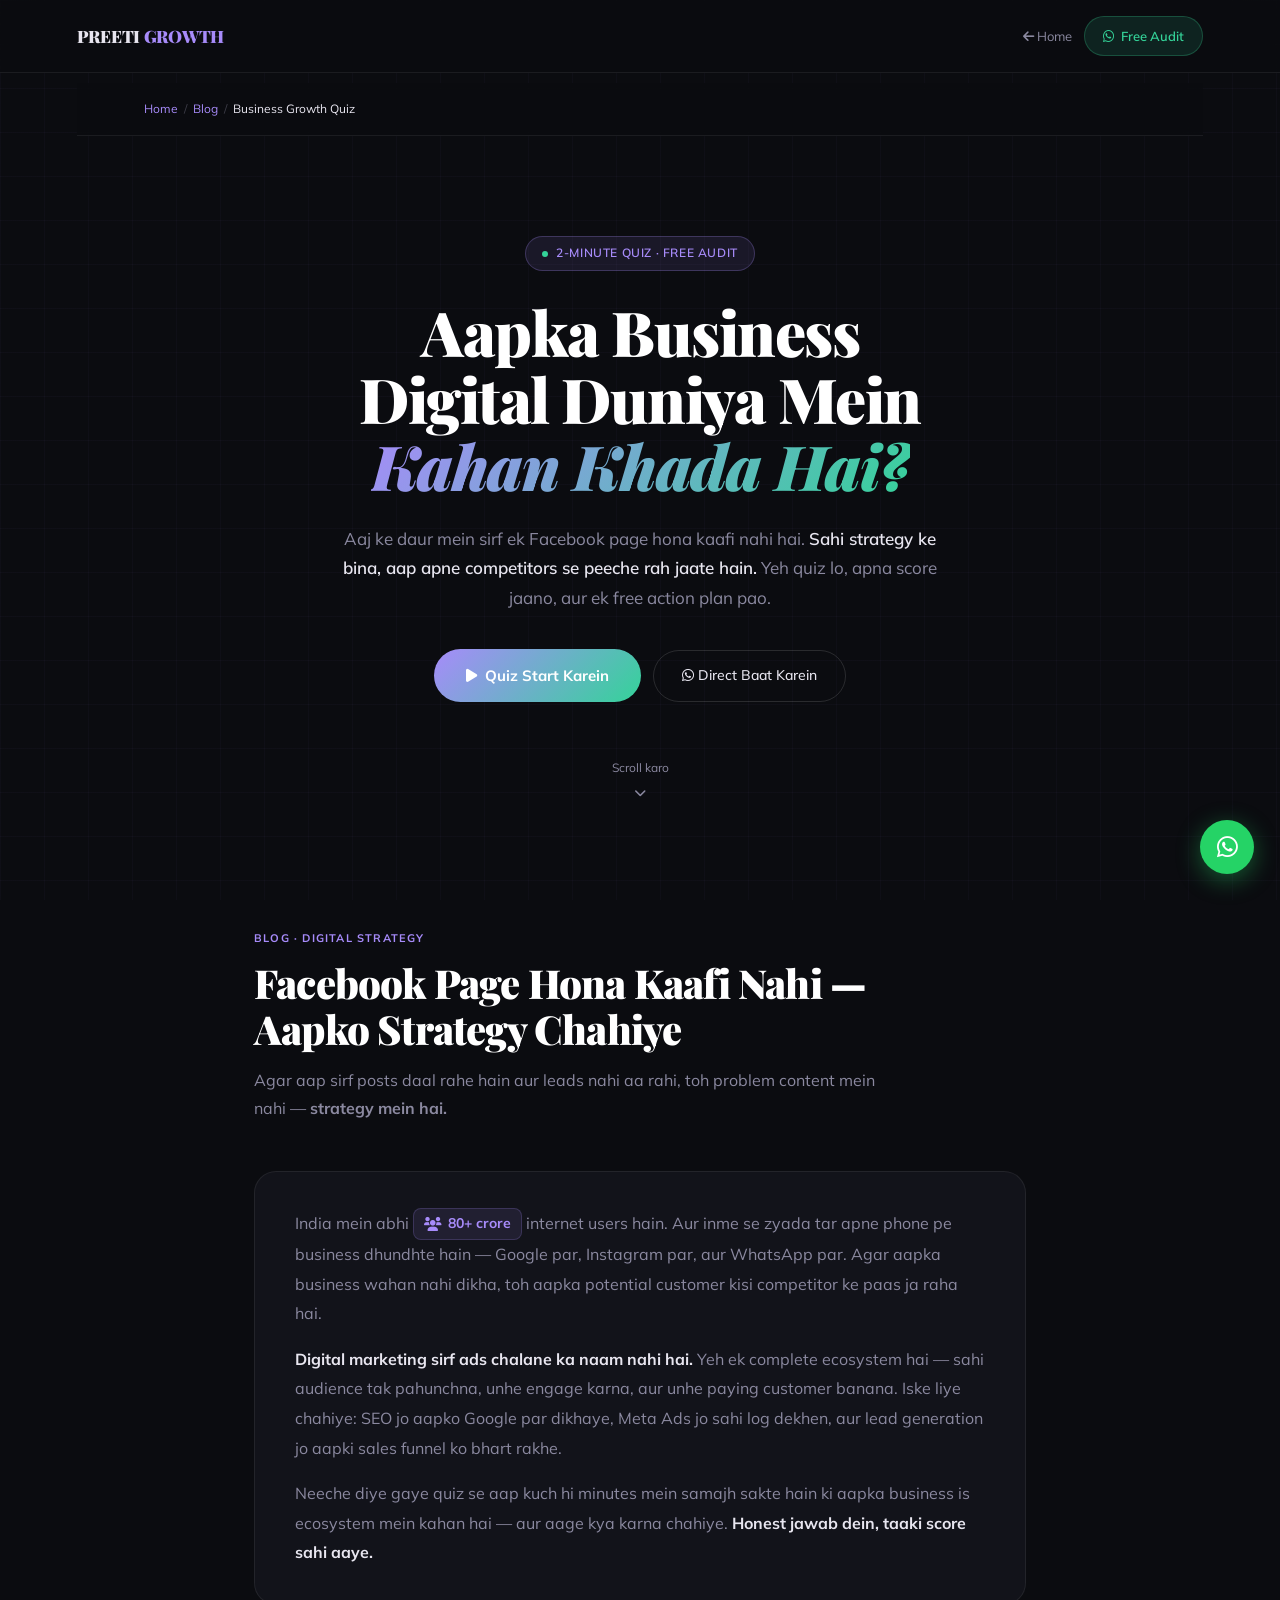
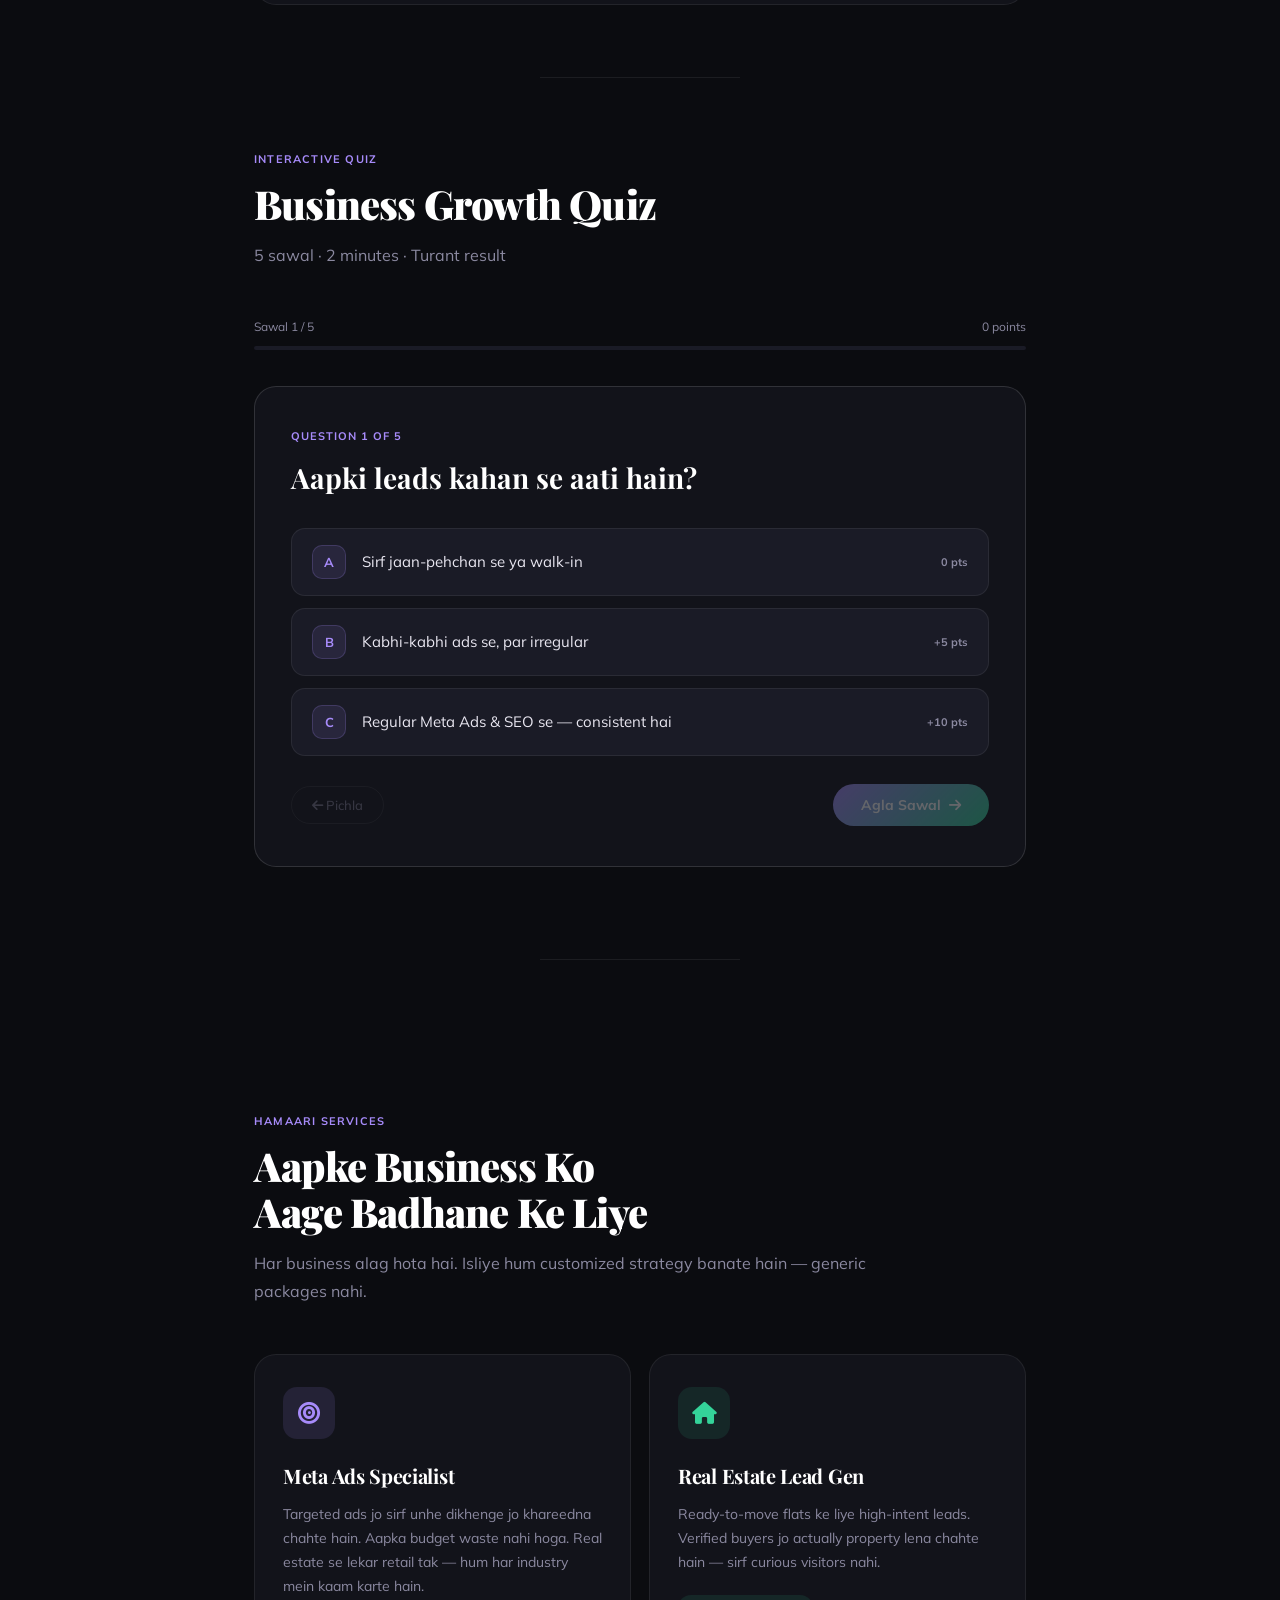
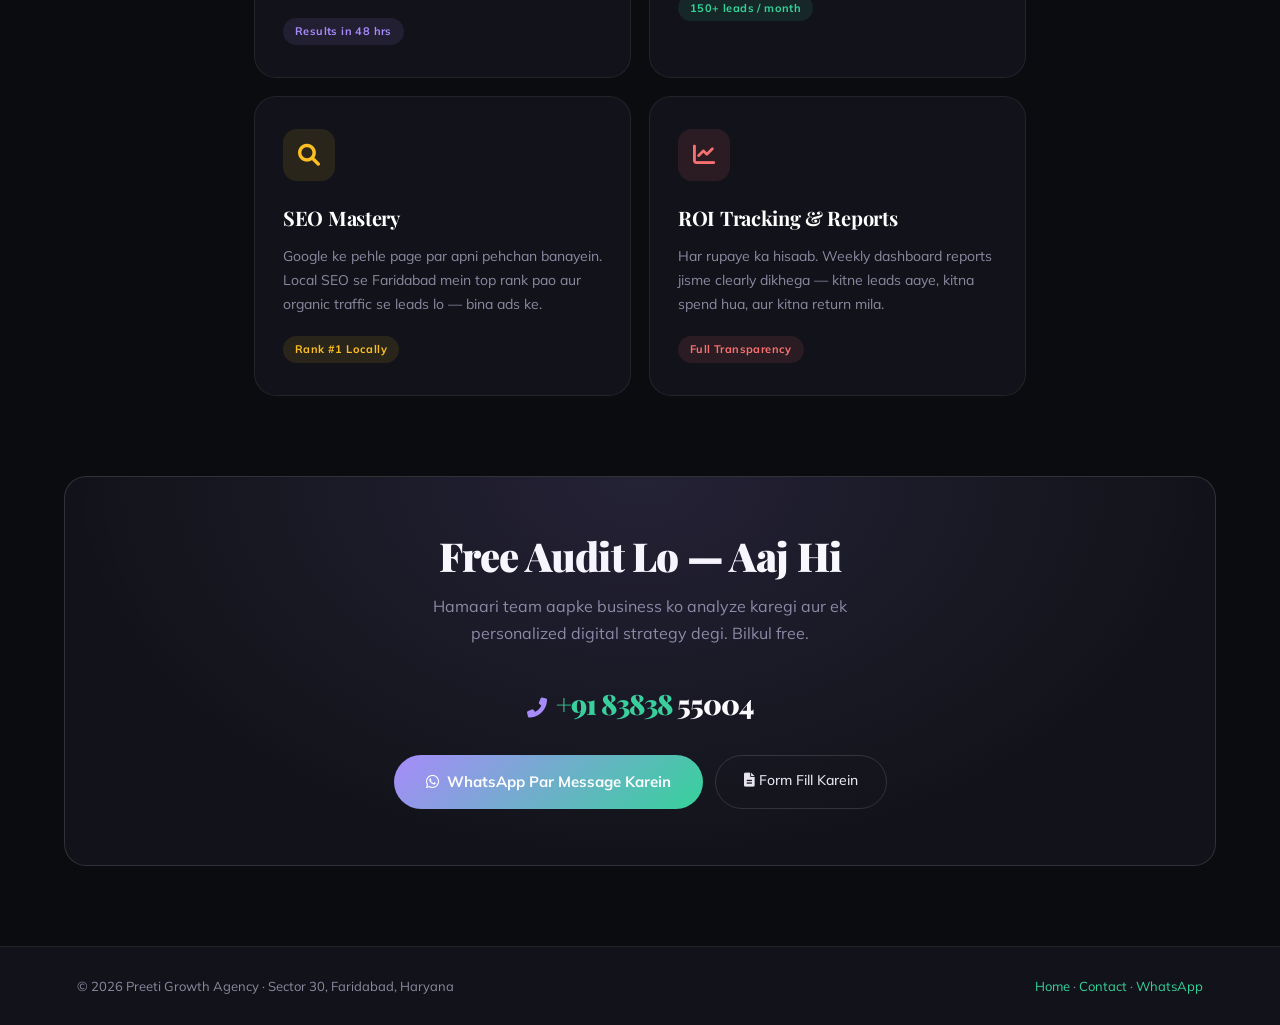
<file: blog-quiz_2.html>
<!DOCTYPE html>
<html lang="hi-IN">
<head>
  <meta charset="UTF-8">
  <meta name="viewport" content="width=device-width, initial-scale=1.0">
  <title>Business Growth Quiz | Apna Digital Score Jaano — Faridabad</title>
  <meta name="description" content="Faridabad mein apna business grow karo. Yeh free 2-minute quiz lo, digital score jaano, aur Preeti Growth Agency se free audit aur strategy pao.">
  <link rel="canonical" href="https://digital-business-badhao.github.io/preeti-growth-agency/blog-quiz.html">

  <link rel="preconnect" href="https://fonts.googleapis.com">
  <link rel="preconnect" href="https://fonts.gstatic.com" crossorigin>
  <link href="https://fonts.googleapis.com/css2?family=Playfair+Display:ital,wght@0,700;0,900;1,700&family=Mulish:wght@300;400;500;600;700&display=swap" rel="stylesheet">
  <link rel="stylesheet" href="https://cdnjs.cloudflare.com/ajax/libs/font-awesome/6.0.0/css/all.min.css">

  <style>
    /* ─── TOKENS ─── */
    :root {
      --bg:       #0b0c10;
      --bg2:      #12131a;
      --bg3:      #1a1b26;
      --border:   rgba(255,255,255,.07);
      --border2:  rgba(255,255,255,.13);
      --text:     #e8e6f0;
      --muted:    #8b89a0;
      --accent:   #a78bfa;
      --accent2:  #34d399;
      --gold:     #fbbf24;
      --danger:   #f87171;
      --grad:     linear-gradient(135deg,#a78bfa,#34d399);
      --grad2:    linear-gradient(135deg,#fbbf24,#f97316);
      --r:        14px;
      --r-lg:     22px;
    }

    *, *::before, *::after { margin:0; padding:0; box-sizing:border-box; }

    html { scroll-behavior:smooth; }

    body {
      font-family: 'Mulish', sans-serif;
      background: var(--bg);
      color: var(--text);
      overflow-x: hidden;
      line-height: 1.7;
    }

    /* ─── GRID TEXTURE ─── */
    body::before {
      content:'';
      position:fixed; inset:0;
      background-image:
        linear-gradient(rgba(167,139,250,.03) 1px, transparent 1px),
        linear-gradient(90deg, rgba(167,139,250,.03) 1px, transparent 1px);
      background-size: 44px 44px;
      pointer-events:none; z-index:0;
    }

    /* ─── NAV ─── */
    nav {
      position:sticky; top:0; z-index:100;
      display:flex; align-items:center; justify-content:space-between;
      padding:16px 6%;
      background:rgba(11,12,16,.85);
      backdrop-filter:blur(18px);
      border-bottom:1px solid var(--border);
    }

    .nav-logo {
      font-family:'Playfair Display', serif;
      font-size:17px; font-weight:900;
      color:var(--text); text-decoration:none;
      letter-spacing:-.3px;
    }

    .nav-logo span { color:var(--accent); }

    .nav-right { display:flex; align-items:center; gap:12px; }

    .nav-link {
      font-size:13px; color:var(--muted);
      text-decoration:none; transition:color .2s;
    }
    .nav-link:hover { color:var(--text); }

    .nav-wa {
      display:flex; align-items:center; gap:7px;
      padding:8px 18px;
      background:rgba(52,211,153,.12);
      border:1px solid rgba(52,211,153,.25);
      border-radius:30px;
      color:#34d399; font-size:13px; font-weight:600;
      text-decoration:none; transition:background .2s;
    }
    .nav-wa:hover { background:rgba(52,211,153,.2); }

    /* ─── HERO / HOOK ─── */
    .hero {
      position:relative; z-index:1;
      padding:90px 6% 70px;
      text-align:center;
      max-width:860px; margin:0 auto;
    }

    .hero-tag {
      display:inline-flex; align-items:center; gap:8px;
      background:rgba(167,139,250,.1);
      border:1px solid rgba(167,139,250,.25);
      border-radius:30px;
      padding:6px 16px;
      font-size:12px; font-weight:600; letter-spacing:.6px;
      color:var(--accent); text-transform:uppercase;
      margin-bottom:28px;
    }

    .hero-tag-dot {
      width:6px; height:6px; border-radius:50%;
      background:var(--accent2);
      animation:blink 1.8s ease-in-out infinite;
    }
    @keyframes blink { 0%,100%{opacity:1;} 50%{opacity:.3;} }

    .hero h1 {
      font-family:'Playfair Display', serif;
      font-size:clamp(32px,5.5vw,62px);
      font-weight:900; line-height:1.08;
      color:#fff; margin-bottom:24px;
      letter-spacing:-1.5px;
    }

    .hero h1 em {
      font-style:italic;
      background:var(--grad);
      -webkit-background-clip:text;
      -webkit-text-fill-color:transparent;
      background-clip:text;
    }

    .hero-sub {
      font-size:17px; color:var(--muted);
      max-width:600px; margin:0 auto 36px;
      font-weight:400; line-height:1.75;
    }

    .hero-sub strong { color:var(--text); font-weight:600; }

    .hero-cta-row {
      display:flex; align-items:center; justify-content:center;
      gap:12px; flex-wrap:wrap;
    }

    .btn-grad {
      padding:14px 32px;
      background:var(--grad);
      color:#fff; font-weight:700; font-size:15px;
      border-radius:40px; text-decoration:none; border:none; cursor:pointer;
      font-family:'Mulish',sans-serif;
      transition:opacity .2s, transform .2s;
      display:inline-flex; align-items:center; gap:8px;
    }
    .btn-grad:hover { opacity:.88; transform:translateY(-2px); }

    .btn-ghost {
      padding:13px 28px;
      background:transparent;
      border:1px solid var(--border2);
      color:var(--text); font-size:14px; font-weight:500;
      border-radius:40px; text-decoration:none; cursor:pointer;
      font-family:'Mulish',sans-serif;
      transition:border-color .2s, background .2s;
    }
    .btn-ghost:hover { border-color:var(--accent); background:rgba(167,139,250,.07); }

    /* scroll hint */
    .scroll-hint {
      margin-top:56px;
      display:flex; flex-direction:column; align-items:center;
      gap:8px; font-size:12px; color:var(--muted);
      animation:bob 2s ease-in-out infinite;
    }
    @keyframes bob { 0%,100%{transform:translateY(0);} 50%{transform:translateY(6px);} }

    /* ─── SECTION WRAPPER ─── */
    .wrap {
      position:relative; z-index:1;
      max-width:900px; margin:0 auto;
      padding:0 5%;
    }

    .section-label {
      font-size:11px; font-weight:700; letter-spacing:1.2px;
      text-transform:uppercase; color:var(--accent);
      margin-bottom:12px;
    }

    .section-title {
      font-family:'Playfair Display', serif;
      font-size:clamp(26px,4vw,40px);
      font-weight:900; color:#fff;
      letter-spacing:-.8px; margin-bottom:14px; line-height:1.15;
    }

    .section-body {
      font-size:16px; color:var(--muted);
      line-height:1.8; margin-bottom:48px;
      max-width:650px;
    }

    /* ─── DIVIDER ─── */
    .divider {
      height:1px; background:var(--border);
      margin:72px auto; max-width:200px;
    }

    /* ─── INTRO ARTICLE BLOCK ─── */
    .article-block {
      background:var(--bg2);
      border:1px solid var(--border);
      border-radius:var(--r-lg);
      padding:36px 40px;
      margin-bottom:40px;
    }

    .article-block p {
      font-size:16px; color:var(--muted);
      line-height:1.85; margin-bottom:16px;
    }
    .article-block p:last-child { margin-bottom:0; }
    .article-block strong { color:var(--text); }

    .stat-inline {
      display:inline-flex; align-items:center; gap:6px;
      background:rgba(167,139,250,.1);
      border:1px solid rgba(167,139,250,.2);
      border-radius:8px;
      padding:2px 10px;
      font-size:14px; font-weight:700; color:var(--accent);
    }

    /* ─── QUIZ SECTION ─── */
    #quiz-section {
      padding:80px 0 60px;
    }

    /* Progress bar */
    .progress-wrap {
      background:var(--bg3); border-radius:4px; height:4px;
      margin-bottom:36px; overflow:hidden;
    }
    .progress-bar {
      height:100%; background:var(--grad);
      border-radius:4px;
      transition:width .5s cubic-bezier(.4,0,.2,1);
    }

    .quiz-meta {
      display:flex; justify-content:space-between;
      font-size:12px; color:var(--muted);
      margin-bottom:8px;
    }

    /* Question card */
    .q-card {
      background:var(--bg2);
      border:1px solid var(--border2);
      border-radius:var(--r-lg);
      padding:40px 36px;
      animation:slideIn .4s cubic-bezier(.4,0,.2,1);
    }
    @keyframes slideIn {
      from { opacity:0; transform:translateY(16px); }
      to   { opacity:1; transform:translateY(0); }
    }

    .q-num {
      font-size:11px; font-weight:700; letter-spacing:1px;
      text-transform:uppercase; color:var(--accent);
      margin-bottom:14px; display:block;
    }

    .q-text {
      font-family:'Playfair Display', serif;
      font-size:clamp(20px,3vw,28px);
      font-weight:700; color:#fff; line-height:1.3;
      margin-bottom:32px;
    }

    /* Options */
    .options { display:flex; flex-direction:column; gap:12px; }

    .opt {
      display:flex; align-items:center; gap:16px;
      background:var(--bg3);
      border:1.5px solid var(--border);
      border-radius:var(--r);
      padding:16px 20px;
      cursor:pointer;
      transition:border-color .2s, background .2s, transform .15s;
      position:relative; overflow:hidden;
    }

    .opt:hover {
      border-color:var(--accent);
      background:rgba(167,139,250,.07);
      transform:translateX(4px);
    }

    .opt-letter {
      width:34px; height:34px; border-radius:10px;
      background:rgba(167,139,250,.1);
      border:1px solid rgba(167,139,250,.2);
      display:flex; align-items:center; justify-content:center;
      font-size:13px; font-weight:700; color:var(--accent);
      flex-shrink:0;
      transition:background .2s, color .2s;
    }

    .opt-text { font-size:15px; color:var(--text); line-height:1.4; flex:1; }

    .opt-pts {
      font-size:11px; font-weight:700; color:var(--muted);
      flex-shrink:0;
    }

    .opt.selected {
      border-color:var(--accent2);
      background:rgba(52,211,153,.08);
    }
    .opt.selected .opt-letter {
      background:var(--accent2); color:#0b0c10;
    }
    .opt.selected .opt-pts { color:var(--accent2); }

    /* Nav buttons */
    .q-nav {
      display:flex; justify-content:space-between; align-items:center;
      margin-top:28px;
    }

    .q-back {
      background:transparent;
      border:1px solid var(--border2);
      color:var(--muted); font-size:13px; font-weight:500;
      padding:10px 20px; border-radius:30px; cursor:pointer;
      font-family:'Mulish',sans-serif;
      transition:border-color .2s, color .2s;
    }
    .q-back:hover { border-color:var(--accent); color:var(--accent); }
    .q-back:disabled { opacity:.3; cursor:not-allowed; }

    .q-next {
      padding:12px 28px;
      background:var(--grad);
      color:#fff; font-size:14px; font-weight:700;
      border:none; border-radius:30px; cursor:pointer;
      font-family:'Mulish',sans-serif;
      display:flex; align-items:center; gap:8px;
      transition:opacity .2s, transform .2s;
    }
    .q-next:hover { opacity:.88; transform:translateY(-1px); }
    .q-next:disabled { opacity:.35; cursor:not-allowed; }

    /* ─── RESULT CARD ─── */
    #result-section { display:none; padding:20px 0 60px; }

    .result-card {
      background:var(--bg2);
      border:1px solid var(--border2);
      border-radius:var(--r-lg);
      padding:48px 40px;
      text-align:center;
      animation:slideIn .5s cubic-bezier(.4,0,.2,1);
    }

    .score-ring {
      width:130px; height:130px; border-radius:50%;
      background:conic-gradient(var(--accent) 0deg, var(--bg3) 0deg);
      display:flex; align-items:center; justify-content:center;
      margin:0 auto 28px;
      position:relative;
      transition:background 1s;
    }

    .score-ring-inner {
      width:100px; height:100px; border-radius:50%;
      background:var(--bg2);
      display:flex; flex-direction:column; align-items:center; justify-content:center;
    }

    .score-num {
      font-family:'Playfair Display', serif;
      font-size:34px; font-weight:900; color:#fff;
      line-height:1;
    }

    .score-max { font-size:12px; color:var(--muted); }

    .result-badge {
      display:inline-block;
      padding:6px 20px; border-radius:30px;
      font-size:13px; font-weight:700; letter-spacing:.4px;
      margin-bottom:18px;
    }

    .result-badge.low    { background:rgba(248,113,113,.12); color:var(--danger); border:1px solid rgba(248,113,113,.25); }
    .result-badge.mid    { background:rgba(251,191,36,.1);  color:var(--gold);   border:1px solid rgba(251,191,36,.25); }
    .result-badge.high   { background:rgba(52,211,153,.1);  color:var(--accent2);border:1px solid rgba(52,211,153,.25); }

    .result-title {
      font-family:'Playfair Display', serif;
      font-size:clamp(22px,4vw,32px);
      font-weight:900; color:#fff; margin-bottom:14px;
      line-height:1.2;
    }

    .result-msg { font-size:16px; color:var(--muted); max-width:520px; margin:0 auto 32px; line-height:1.75; }

    /* Score table */
    .score-table {
      width:100%; border-collapse:collapse;
      margin-bottom:36px; text-align:left;
    }
    .score-table th {
      font-size:11px; font-weight:700; letter-spacing:.8px;
      text-transform:uppercase; color:var(--muted);
      padding:10px 16px;
      border-bottom:1px solid var(--border);
    }
    .score-table td {
      padding:14px 16px; font-size:14px; color:var(--text);
      border-bottom:1px solid var(--border);
    }
    .score-table tr:last-child td { border-bottom:none; }
    .score-table tr.active td { background:rgba(167,139,250,.06); }

    .badge-pill {
      display:inline-block; padding:3px 12px; border-radius:20px;
      font-size:11px; font-weight:700;
    }
    .badge-pill.low  { background:rgba(248,113,113,.15); color:var(--danger); }
    .badge-pill.mid  { background:rgba(251,191,36,.12);  color:var(--gold); }
    .badge-pill.high { background:rgba(52,211,153,.12);  color:var(--accent2); }

    .result-cta-row {
      display:flex; gap:12px; justify-content:center; flex-wrap:wrap;
      margin-bottom:16px;
    }

    .retry-btn {
      background:transparent; border:1px solid var(--border2);
      color:var(--muted); padding:11px 22px; border-radius:30px;
      cursor:pointer; font-size:13px; font-family:'Mulish',sans-serif;
      transition:border-color .2s, color .2s;
    }
    .retry-btn:hover { border-color:var(--accent); color:var(--accent); }

    /* ─── SERVICES SECTION ─── */
    #services-section { padding:80px 0; }

    .services-grid {
      display:grid;
      grid-template-columns:repeat(auto-fit, minmax(250px,1fr));
      gap:18px; margin-top:40px;
    }

    .srv-card {
      background:var(--bg2);
      border:1px solid var(--border);
      border-radius:var(--r-lg);
      padding:32px 28px;
      transition:border-color .25s, transform .25s, background .25s;
      cursor:default;
    }
    .srv-card:hover {
      border-color:rgba(167,139,250,.35);
      background:rgba(167,139,250,.05);
      transform:translateY(-5px);
    }

    .srv-icon {
      width:52px; height:52px; border-radius:14px;
      display:flex; align-items:center; justify-content:center;
      font-size:22px; margin-bottom:20px;
    }

    .srv-icon.a { background:rgba(167,139,250,.12); color:var(--accent); }
    .srv-icon.b { background:rgba(52,211,153,.1);   color:var(--accent2); }
    .srv-icon.c { background:rgba(251,191,36,.1);   color:var(--gold); }
    .srv-icon.d { background:rgba(248,113,113,.1);  color:var(--danger); }

    .srv-title {
      font-family:'Playfair Display', serif;
      font-size:20px; font-weight:700; color:#fff;
      margin-bottom:10px; letter-spacing:-.3px;
    }

    .srv-desc { font-size:14px; color:var(--muted); line-height:1.7; margin-bottom:18px; }

    .srv-tag {
      display:inline-block;
      font-size:11px; font-weight:700; letter-spacing:.4px;
      padding:4px 12px; border-radius:20px;
    }
    .srv-tag.a { background:rgba(167,139,250,.1); color:var(--accent); }
    .srv-tag.b { background:rgba(52,211,153,.1);  color:var(--accent2); }
    .srv-tag.c { background:rgba(251,191,36,.1);  color:var(--gold); }
    .srv-tag.d { background:rgba(248,113,113,.1); color:var(--danger); }

    /* ─── CTA BANNER ─── */
    .cta-banner {
      position:relative; z-index:1;
      margin:0 5% 80px;
      background:var(--bg2);
      border:1px solid var(--border2);
      border-radius:var(--r-lg);
      padding:56px 48px;
      text-align:center;
      overflow:hidden;
    }

    .cta-banner::before {
      content:'';
      position:absolute; inset:0;
      background:radial-gradient(ellipse at 50% 0%, rgba(167,139,250,.12) 0%, transparent 70%);
      pointer-events:none;
    }

    .cta-banner h2 {
      font-family:'Playfair Display', serif;
      font-size:clamp(24px,4vw,40px);
      font-weight:900; color:#fff;
      margin-bottom:14px; letter-spacing:-.8px; line-height:1.15;
    }

    .cta-banner p { font-size:16px; color:var(--muted); max-width:500px; margin:0 auto 32px; }

    .cta-banner .phone-big {
      font-family:'Playfair Display', serif;
      font-size:28px; font-weight:900; color:#fff;
      letter-spacing:-1px; margin-bottom:28px;
      display:block;
    }

    .cta-banner .phone-big span { color:var(--accent2); }

    /* ─── FOOTER ─── */
    footer {
      background:var(--bg2);
      border-top:1px solid var(--border);
      padding:28px 6%;
      display:flex; align-items:center; justify-content:space-between;
      flex-wrap:wrap; gap:16px;
    }

    footer p { font-size:13px; color:var(--muted); }
    footer a { color:var(--accent2); text-decoration:none; }

    /* ─── WA FLOAT ─── */
    .wa-float {
      position:fixed; bottom:26px; right:26px;
      width:54px; height:54px; border-radius:50%;
      background:#25d366; color:#fff;
      display:flex; align-items:center; justify-content:center;
      font-size:24px; text-decoration:none;
      box-shadow:0 6px 24px rgba(37,211,102,.4);
      z-index:200; transition:transform .25s;
    }
    .wa-float:hover { transform:scale(1.1); }

    /* ─── RESPONSIVE ─── */
    @media (max-width:700px) {
      .hero { padding:60px 5% 48px; }
      .article-block { padding:24px 22px; }
      .q-card { padding:28px 22px; }
      .result-card { padding:32px 22px; }
      .cta-banner { padding:40px 24px; margin:0 4% 60px; }
      footer { flex-direction:column; text-align:center; }
    }
  </style>
  <!-- ✅ Robots -->
  <meta name="robots" content="index, follow">

  <!-- ✅ Open Graph — WhatsApp / Facebook preview -->
  <meta property="og:type" content="article">
  <meta property="og:title"       content="Business Growth Quiz — Apna Digital Score Jaano | Preeti Growth Agency">
  <meta property="og:description" content="Kya aapka business digital duniya mein peeche hai? 2-minute quiz lo, score jaano, free audit pao. Faridabad ke #1 digital marketing experts.">
  <meta property="og:image"       content="https://digital-business-badhao.github.io/preeti-growth-agency/og-image.png">
  <meta property="og:url"         content="https://digital-business-badhao.github.io/preeti-growth-agency/blog-quiz.html">
  <meta property="og:site_name"   content="Preeti Growth Agency">
  <meta property="og:locale"      content="hi_IN">
  <meta property="article:author"         content="Preeti Growth Agency">
  <meta property="article:published_time" content="2026-04-22T00:00:00+05:30">
  <meta property="article:section"        content="Digital Marketing">
  <meta property="article:tag"            content="SEO, Meta Ads, Lead Generation, Faridabad, Digital Marketing">

  <!-- ✅ Twitter Card -->
  <meta name="twitter:card"        content="summary_large_image">
  <meta name="twitter:title"       content="Business Growth Quiz — Apna Digital Score Jaano">
  <meta name="twitter:description" content="2 minutes mein jaano aapka business digital mein kahan hai. Free audit ke saath grow karo.">
  <meta name="twitter:image"       content="https://digital-business-badhao.github.io/preeti-growth-agency/og-image.png">

  <!-- ✅ Article (Blog Post) Schema -->
  <script type="application/ld+json">
  {
    "@context": "https://schema.org",
    "@type": "Article",
    "headline": "Business Growth Quiz — Aapka Business Digital Duniya Mein Kahan Khada Hai?",
    "description": "Kya aapka business digital duniya mein peeche hai? Yeh interactive quiz lo aur apna digital marketing score jaano.",
    "url": "https://digital-business-badhao.github.io/preeti-growth-agency/blog-quiz.html",
    "datePublished": "2026-04-22",
    "dateModified": "2026-04-22",
    "inLanguage": "hi-IN",
    "author": {
      "@type": "Organization",
      "name": "Preeti Growth Agency",
      "url": "https://digital-business-badhao.github.io/preeti-growth-agency/"
    },
    "publisher": {
      "@type": "Organization",
      "name": "Preeti Growth Agency",
      "logo": {
        "@type": "ImageObject",
        "url": "https://digital-business-badhao.github.io/preeti-growth-agency/logo.png"
      }
    },
    "image": {
      "@type": "ImageObject",
      "url": "https://digital-business-badhao.github.io/preeti-growth-agency/og-image.png"
    },
    "mainEntityOfPage": {
      "@type": "WebPage",
      "@id": "https://digital-business-badhao.github.io/preeti-growth-agency/blog-quiz.html"
    }
  }
  </script>

  <!-- ✅ FAQ Schema (Google FAQ rich results ke liye) -->
  <script type="application/ld+json">
  {
    "@context": "https://schema.org",
    "@type": "FAQPage",
    "mainEntity": [
      {
        "@type": "Question",
        "name": "Kya sirf Facebook page se business grow ho sakta hai?",
        "acceptedAnswer": {
          "@type": "Answer",
          "text": "Nahi. Sirf Facebook page hona kaafi nahi hai. Aapko SEO, Meta Ads, aur lead generation ki sahi strategy chahiye taaki aap apne competitors se aage rahen."
        }
      },
      {
        "@type": "Question",
        "name": "Digital marketing mein ROI kaise track karein?",
        "acceptedAnswer": {
          "@type": "Answer",
          "text": "Ek proper dashboard ke zariye — jisme daily leads count, ad spend, aur conversion rate clearly dikhe. Preeti Growth Agency weekly ROI report deti hai."
        }
      },
      {
        "@type": "Question",
        "name": "Meta Ads se leads kitne din mein aane lagte hain?",
        "acceptedAnswer": {
          "@type": "Answer",
          "text": "Campaign live hone ke 24 se 48 ghante ke andar leads aana shuru ho jati hain, agar targeting aur creative sahi ho."
        }
      },
      {
        "@type": "Question",
        "name": "Faridabad mein best digital marketing agency kaun si hai?",
        "acceptedAnswer": {
          "@type": "Answer",
          "text": "Preeti Growth Agency (Digital Business Badhao), Sector 30, Faridabad. SEO, Meta Ads, aur Real Estate lead generation mein specialization ke saath 50+ clients ko results de chuke hain."
        }
      }
    ]
  }
  </script>

  <!-- ✅ BreadcrumbList Schema -->
  <script type="application/ld+json">
  {
    "@context": "https://schema.org",
    "@type": "BreadcrumbList",
    "itemListElement": [
      {
        "@type": "ListItem",
        "position": 1,
        "name": "Home",
        "item": "https://digital-business-badhao.github.io/preeti-growth-agency/"
      },
      {
        "@type": "ListItem",
        "position": 2,
        "name": "Blog",
        "item": "https://digital-business-badhao.github.io/preeti-growth-agency/blog-quiz.html"
      },
      {
        "@type": "ListItem",
        "position": 3,
        "name": "Business Growth Quiz",
        "item": "https://digital-business-badhao.github.io/preeti-growth-agency/blog-quiz.html"
      }
    ]
  }
  </script>

  <!-- ✅ Quiz / Interactive Tool Schema -->
  <script type="application/ld+json">
  {
    "@context": "https://schema.org",
    "@type": "Quiz",
    "name": "Business Growth Quiz — Digital Score Check",
    "description": "5 sawaalon ka quiz jo batata hai aapka business digital duniya mein kahan khada hai.",
    "url": "https://digital-business-badhao.github.io/preeti-growth-agency/blog-quiz.html",
    "educationalLevel": "beginner",
    "about": {
      "@type": "Thing",
      "name": "Digital Marketing"
    }
  }
  </script>
</head>
<body>

<!-- NAV -->
<nav>
  <a href="index.html" class="nav-logo">PREETI <span>GROWTH</span></a>
  <div class="nav-right">
    <a href="index.html" class="nav-link"><i class="fas fa-arrow-left"></i> Home</a>
    <a href="https://wa.me/918383855004" class="nav-wa" target="_blank" rel="noopener">
      <i class="fab fa-whatsapp"></i> Free Audit
    </a>
  </div>
</nav>

<!-- ✅ Breadcrumb navigation (visible + SEO) -->
<div style="position:relative;z-index:1;padding:10px 6%;background:transparent;">
  <nav aria-label="breadcrumb">
    <ol style="display:flex;gap:6px;align-items:center;list-style:none;font-size:12px;color:#8b89a0;flex-wrap:wrap;">
      <li><a href="index.html" style="color:#a78bfa;text-decoration:none;">Home</a></li>
      <li style="opacity:.4;">/</li>
      <li><a href="index.html#services" style="color:#a78bfa;text-decoration:none;">Blog</a></li>
      <li style="opacity:.4;">/</li>
      <li style="color:#e8e6f0;" aria-current="page">Business Growth Quiz</li>
    </ol>
  </nav>
</div>

<!-- ═══════════════════════════════════════════════
     SECTION 1 — HERO / HOOK
═══════════════════════════════════════════════ -->
<section class="hero">
  <div class="hero-tag">
    <span class="hero-tag-dot"></span>
    2-Minute Quiz · Free Audit
  </div>

  <h1>
    Aapka Business<br>
    Digital Duniya Mein<br>
    <em>Kahan Khada Hai?</em>
  </h1>

  <p class="hero-sub">
    Aaj ke daur mein sirf ek Facebook page hona kaafi nahi hai.
    <strong>Sahi strategy ke bina, aap apne competitors se peeche rah jaate hain.</strong>
    Yeh quiz lo, apna score jaano, aur ek free action plan pao.
  </p>

  <div class="hero-cta-row">
    <a href="#quiz-section" class="btn-grad">
      <i class="fas fa-play"></i> Quiz Start Karein
    </a>
    <a href="https://wa.me/918383855004" class="btn-ghost" target="_blank" rel="noopener">
      <i class="fab fa-whatsapp"></i> Direct Baat Karein
    </a>
  </div>

  <div class="scroll-hint">
    <span>Scroll karo</span>
    <i class="fas fa-chevron-down"></i>
  </div>
</section>

<!-- ═══════════════════════════════════════════════
     SECTION 2 — INTRO ARTICLE
═══════════════════════════════════════════════ -->
<section style="padding:60px 0 0; position:relative; z-index:1;">
  <div class="wrap">

    <div class="section-label">Blog · Digital Strategy</div>
    <h2 class="section-title">Facebook Page Hona Kaafi Nahi —<br>Aapko Strategy Chahiye</h2>
    <p class="section-body">
      Agar aap sirf posts daal rahe hain aur leads nahi aa rahi, toh problem content mein nahi — <strong>strategy mein hai.</strong>
    </p>

    <div class="article-block">
      <p>
        India mein abhi <span class="stat-inline"><i class="fas fa-users"></i> 80+ crore</span> internet users hain.
        Aur inme se zyada tar apne phone pe business dhundhte hain — Google par, Instagram par, aur WhatsApp par.
        Agar aapka business wahan nahi dikha, toh aapka potential customer kisi competitor ke paas ja raha hai.
      </p>
      <p>
        <strong>Digital marketing sirf ads chalane ka naam nahi hai.</strong> Yeh ek complete ecosystem hai —
        sahi audience tak pahunchna, unhe engage karna, aur unhe paying customer banana. Iske liye chahiye:
        SEO jo aapko Google par dikhaye, Meta Ads jo sahi log dekhen, aur lead generation jo aapki sales funnel ko bhart rakhe.
      </p>
      <p>
        Neeche diye gaye quiz se aap kuch hi minutes mein samajh sakte hain ki aapka business is ecosystem mein
        kahan hai — aur aage kya karna chahiye. <strong>Honest jawab dein, taaki score sahi aaye.</strong>
      </p>
    </div>

  </div>
</section>

<div class="divider"></div>

<!-- ═══════════════════════════════════════════════
     SECTION 3 — INTERACTIVE QUIZ
═══════════════════════════════════════════════ -->
<section id="quiz-section" style="position:relative; z-index:1; padding:0 0 20px;">
  <div class="wrap">

    <div class="section-label">Interactive Quiz</div>
    <h2 class="section-title">Business Growth Quiz</h2>
    <p class="section-body">5 sawal · 2 minutes · Turant result</p>

    <!-- Progress -->
    <div class="quiz-meta">
      <span id="q-counter">Sawal 1 / 5</span>
      <span id="q-pts">0 points</span>
    </div>
    <div class="progress-wrap">
      <div class="progress-bar" id="progressBar" style="width:0%"></div>
    </div>

    <!-- Question display -->
    <div id="quiz-container"></div>

    <!-- Result (hidden initially) -->
    <div id="result-section"></div>

  </div>
</section>

<div class="divider"></div>

<!-- ═══════════════════════════════════════════════
     SECTION 4 — SERVICES
═══════════════════════════════════════════════ -->
<section id="services-section" style="position:relative; z-index:1;">
  <div class="wrap">

    <div class="section-label">Hamaari Services</div>
    <h2 class="section-title">Aapke Business Ko<br>Aage Badhane Ke Liye</h2>
    <p class="section-body">
      Har business alag hota hai. Isliye hum customized strategy banate hain — generic packages nahi.
    </p>

    <div class="services-grid">

      <div class="srv-card">
        <div class="srv-icon a"><i class="fas fa-bullseye"></i></div>
        <div class="srv-title">Meta Ads Specialist</div>
        <p class="srv-desc">
          Targeted ads jo sirf unhe dikhenge jo khareedna chahte hain. Aapka budget waste nahi hoga.
          Real estate se lekar retail tak — hum har industry mein kaam karte hain.
        </p>
        <span class="srv-tag a">Results in 48 hrs</span>
      </div>

      <div class="srv-card">
        <div class="srv-icon b"><i class="fas fa-home"></i></div>
        <div class="srv-title">Real Estate Lead Gen</div>
        <p class="srv-desc">
          Ready-to-move flats ke liye high-intent leads. Verified buyers jo actually property lena chahte hain —
          sirf curious visitors nahi.
        </p>
        <span class="srv-tag b">150+ leads / month</span>
      </div>

      <div class="srv-card">
        <div class="srv-icon c"><i class="fas fa-search"></i></div>
        <div class="srv-title">SEO Mastery</div>
        <p class="srv-desc">
          Google ke pehle page par apni pehchan banayein. Local SEO se Faridabad mein top rank pao
          aur organic traffic se leads lo — bina ads ke.
        </p>
        <span class="srv-tag c">Rank #1 Locally</span>
      </div>

      <div class="srv-card">
        <div class="srv-icon d"><i class="fas fa-chart-line"></i></div>
        <div class="srv-title">ROI Tracking & Reports</div>
        <p class="srv-desc">
          Har rupaye ka hisaab. Weekly dashboard reports jisme clearly dikhega — kitne leads aaye,
          kitna spend hua, aur kitna return mila.
        </p>
        <span class="srv-tag d">Full Transparency</span>
      </div>

    </div>
  </div>
</section>

<!-- ═══════════════════════════════════════════════
     SECTION 5 — FINAL CTA BANNER
═══════════════════════════════════════════════ -->
<div class="cta-banner">
  <h2>Free Audit Lo — Aaj Hi</h2>
  <p>Hamaari team aapke business ko analyze karegi aur ek personalized digital strategy degi. Bilkul free.</p>
  <span class="phone-big"><i class="fas fa-phone-alt" style="font-size:20px;margin-right:10px;color:#a78bfa;"></i><span>+91 83838</span> 55004</span>
  <div style="display:flex;gap:12px;justify-content:center;flex-wrap:wrap;">
    <a href="https://wa.me/918383855004?text=Hi!%20Maine%20quiz%20diya%20aur%20free%20audit%20chahiye." class="btn-grad" target="_blank" rel="noopener">
      <i class="fab fa-whatsapp"></i> WhatsApp Par Message Karein
    </a>
    <a href="contact.html" class="btn-ghost">
      <i class="fas fa-file-alt"></i> Form Fill Karein
    </a>
  </div>
</div>

<!-- FOOTER -->
<footer>
  <p>© 2026 Preeti Growth Agency · Sector 30, Faridabad, Haryana</p>
  <p><a href="index.html">Home</a> · <a href="contact.html">Contact</a> · <a href="https://wa.me/918383855004">WhatsApp</a></p>
</footer>

<!-- WhatsApp float -->
<a href="https://wa.me/918383855004" class="wa-float" target="_blank" rel="noopener" aria-label="WhatsApp">
  <i class="fab fa-whatsapp"></i>
</a>

<!-- ═══════════════════════════════════════════════
     QUIZ JAVASCRIPT
═══════════════════════════════════════════════ -->
<script>
const questions = [
  {
    text: "Aapki leads kahan se aati hain?",
    opts: [
      { label:"Sirf jaan-pehchan se ya walk-in", pts:0 },
      { label:"Kabhi-kabhi ads se, par irregular", pts:5 },
      { label:"Regular Meta Ads & SEO se — consistent hai", pts:10 }
    ]
  },
  {
    text: "Aapki website mobile par kaisi dikhti hai?",
    opts: [
      { label:"Pata nahi / Slow hai / Website nahi hai", pts:0 },
      { label:"Theek-thaak hai, par professional nahi", pts:5 },
      { label:"Fast, mobile-friendly aur professional", pts:10 }
    ]
  },
  {
    text: "Kya aap apne ad campaign ka ROI track karte hain?",
    opts: [
      { label:"Nahi — idea hi nahi hai", pts:0 },
      { label:"Haan, par mushkil se aur properly nahi", pts:5 },
      { label:"Haan — dashboard ke zariye, weekly report milti hai", pts:10 }
    ]
  },
  {
    text: "Google par aapka business kahan dikhta hai?",
    opts: [
      { label:"Dikhta hi nahi", pts:0 },
      { label:"Page 2 ya 3 par — bahut peeche", pts:5 },
      { label:"Page 1 par — local searches mein top 3 mein", pts:10 }
    ]
  },
  {
    text: "Social media par aap kitne active hain?",
    opts: [
      { label:"Kabhi-kabhi post karte hain — irregular", pts:0 },
      { label:"Weekly 2-3 posts, par engagement kam hai", pts:5 },
      { label:"Daily content + Reels + engagement — consistent strategy", pts:10 }
    ]
  }
];

let current = 0;
let answers = new Array(questions.length).fill(null);
let totalScore = 0;

const container   = document.getElementById('quiz-container');
const resultSec   = document.getElementById('result-section');
const progressBar = document.getElementById('progressBar');
const qCounter    = document.getElementById('q-counter');
const qPts        = document.getElementById('q-pts');

function renderQuestion() {
  const q   = questions[current];
  const pct = (current / questions.length) * 100;

  progressBar.style.width = pct + '%';
  qCounter.textContent    = 'Sawal ' + (current + 1) + ' / ' + questions.length;
  qPts.textContent        = totalScore + ' points';

  const letters = ['A','B','C'];

  container.innerHTML = `
    <div class="q-card">
      <span class="q-num">Question ${current + 1} of ${questions.length}</span>
      <p class="q-text">${q.text}</p>
      <div class="options">
        ${q.opts.map((o, i) => `
          <div class="opt ${answers[current] === i ? 'selected' : ''}"
               onclick="selectOpt(${i})" data-i="${i}">
            <div class="opt-letter">${letters[i]}</div>
            <div class="opt-text">${o.label}</div>
            <div class="opt-pts">${o.pts === 0 ? '0 pts' : '+' + o.pts + ' pts'}</div>
          </div>
        `).join('')}
      </div>
      <div class="q-nav">
        <button class="q-back" onclick="goBack()" ${current === 0 ? 'disabled' : ''}>
          <i class="fas fa-arrow-left"></i> Pichla
        </button>
        <button class="q-next" id="nextBtn" onclick="goNext()"
          ${answers[current] === null ? 'disabled' : ''}>
          ${current < questions.length - 1 ? 'Agla Sawal <i class="fas fa-arrow-right"></i>' : 'Result Dekho <i class="fas fa-chart-bar"></i>'}
        </button>
      </div>
    </div>`;
}

function selectOpt(i) {
  answers[current] = i;
  renderQuestion();
}

function goNext() {
  if (answers[current] === null) return;
  if (current < questions.length - 1) {
    current++;
    renderQuestion();
  } else {
    showResult();
  }
}

function goBack() {
  if (current > 0) { current--; renderQuestion(); }
}

function showResult() {
  totalScore = answers.reduce((sum, a, qi) =>
    sum + (a !== null ? questions[qi].opts[a].pts : 0), 0);

  progressBar.style.width = '100%';
  qCounter.textContent    = 'Complete!';
  qPts.textContent        = totalScore + ' / 50 points';
  container.innerHTML     = '';

  let tier, badgeClass, title, msg;

  if (totalScore <= 15) {
    tier = 'low';
    badgeClass = 'low';
    title = 'Urgent Attention Needed!';
    msg = 'Aapka business digital duniya mein kaafi peeche hai. Lekin yeh fix ho sakta hai — aur jaldi. Hamare saath ek free 30-minute audit book karein aur ek clear roadmap pao.';
  } else if (totalScore <= 30) {
    tier = 'mid';
    badgeClass = 'mid';
    title = 'Good — But Not Great Yet.';
    msg = 'Aapne shuruaat kar di hai, par abhi bahut potential hai jo use nahi ho raha. Meta Ads optimize karke aur SEO strengthen karke aap 3x results pa sakte hain.';
  } else {
    tier = 'high';
    badgeClass = 'high';
    title = 'Digital Rockstar! 🚀';
    msg = 'Waah! Aap sahi raste par hain. Ab sirf scale karne ki der hai. Ek strategy call mein hum aapko next level par le ja sakte hain — aur bhi zyada leads, aur bhi zyada ROI.';
  }

  const deg = Math.round((totalScore / 50) * 360);

  const scoreTable = `
    <table class="score-table">
      <thead>
        <tr>
          <th>Score</th>
          <th>Status</th>
          <th>Recommendation</th>
        </tr>
      </thead>
      <tbody>
        <tr class="${totalScore <= 15 ? 'active' : ''}">
          <td>0 – 15 pts</td>
          <td><span class="badge-pill low">Urgent</span></td>
          <td>Aapka business peeche chhoot raha hai.</td>
        </tr>
        <tr class="${totalScore > 15 && totalScore <= 30 ? 'active' : ''}">
          <td>16 – 30 pts</td>
          <td><span class="badge-pill mid">Growing</span></td>
          <td>Meta Ads optimize karna zaroori hai.</td>
        </tr>
        <tr class="${totalScore > 30 ? 'active' : ''}">
          <td>31 – 50 pts</td>
          <td><span class="badge-pill high">Rockstar</span></td>
          <td>Bas scale karne ki der hai!</td>
        </tr>
      </tbody>
    </table>`;

  resultSec.style.display = 'block';
  resultSec.innerHTML = `
    <div class="result-card">
      <div class="score-ring" id="scoreRing">
        <div class="score-ring-inner">
          <span class="score-num">${totalScore}</span>
          <span class="score-max">/ 50</span>
        </div>
      </div>
      <div class="result-badge ${badgeClass}">${tier === 'low' ? '⚠ Urgent' : tier === 'mid' ? '📈 Growing' : '🚀 Rockstar'}</div>
      <h3 class="result-title">${title}</h3>
      <p class="result-msg">${msg}</p>
      ${scoreTable}
      <div class="result-cta-row">
        <a href="https://wa.me/918383855004?text=Hi!%20Maine%20quiz%20mein%20${totalScore}%2F50%20score%20kiya.%20Free%20audit%20chahiye." class="btn-grad" target="_blank" rel="noopener">
          <i class="fab fa-whatsapp"></i> Free Audit Book Karein
        </a>
        <button class="retry-btn" onclick="resetQuiz()">
          <i class="fas fa-redo"></i> Dobara Try Karein
        </button>
      </div>
      <p style="font-size:12px;color:var(--muted);margin-top:8px;">
        <i class="fas fa-phone-alt" style="margin-right:4px;"></i>
        Ya seedha call karein: <a href="tel:+918383855004" style="color:var(--accent2);">+91 8383855004</a>
      </p>
    </div>`;

  /* Animate the conic gradient ring */
  setTimeout(function () {
    const ring = document.getElementById('scoreRing');
    if (ring) {
      const color = tier === 'low' ? '#f87171' : tier === 'mid' ? '#fbbf24' : '#34d399';
      ring.style.background =
        `conic-gradient(${color} ${deg}deg, #1a1b26 ${deg}deg)`;
    }
  }, 100);

  resultSec.scrollIntoView({ behavior:'smooth', block:'start' });
}

function resetQuiz() {
  current    = 0;
  answers    = new Array(questions.length).fill(null);
  totalScore = 0;
  resultSec.style.display = 'none';
  resultSec.innerHTML     = '';
  renderQuestion();
  document.getElementById('quiz-section').scrollIntoView({ behavior:'smooth' });
}

/* Init */
renderQuestion();
</script>

</body>
</html>
</file>
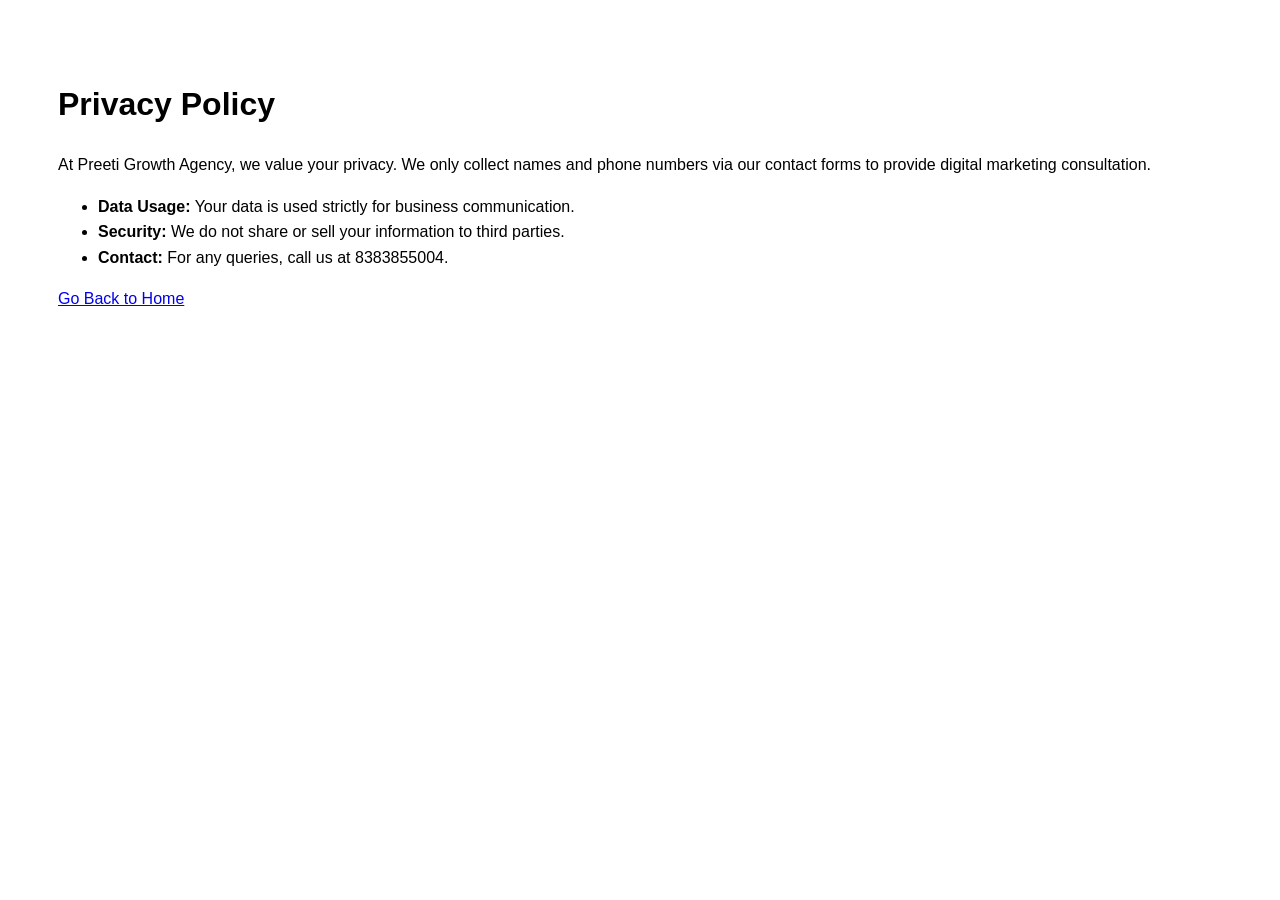
<file: privacy-policy.html>
<!DOCTYPE html>
<html lang="en">
<head><title>Privacy Policy - Preeti Growth Agency</title></head>
<body style="font-family: sans-serif; padding: 50px; line-height: 1.6;">
    <h1>Privacy Policy</h1>
    <p>At Preeti Growth Agency, we value your privacy. We only collect names and phone numbers via our contact forms to provide digital marketing consultation.</p>
    <ul>
        <li><strong>Data Usage:</strong> Your data is used strictly for business communication.</li>
        <li><strong>Security:</strong> We do not share or sell your information to third parties.</li>
        <li><strong>Contact:</strong> For any queries, call us at 8383855004.</li>
    </ul>
    <a href="index.html">Go Back to Home</a>
</body>
</html>
</file>
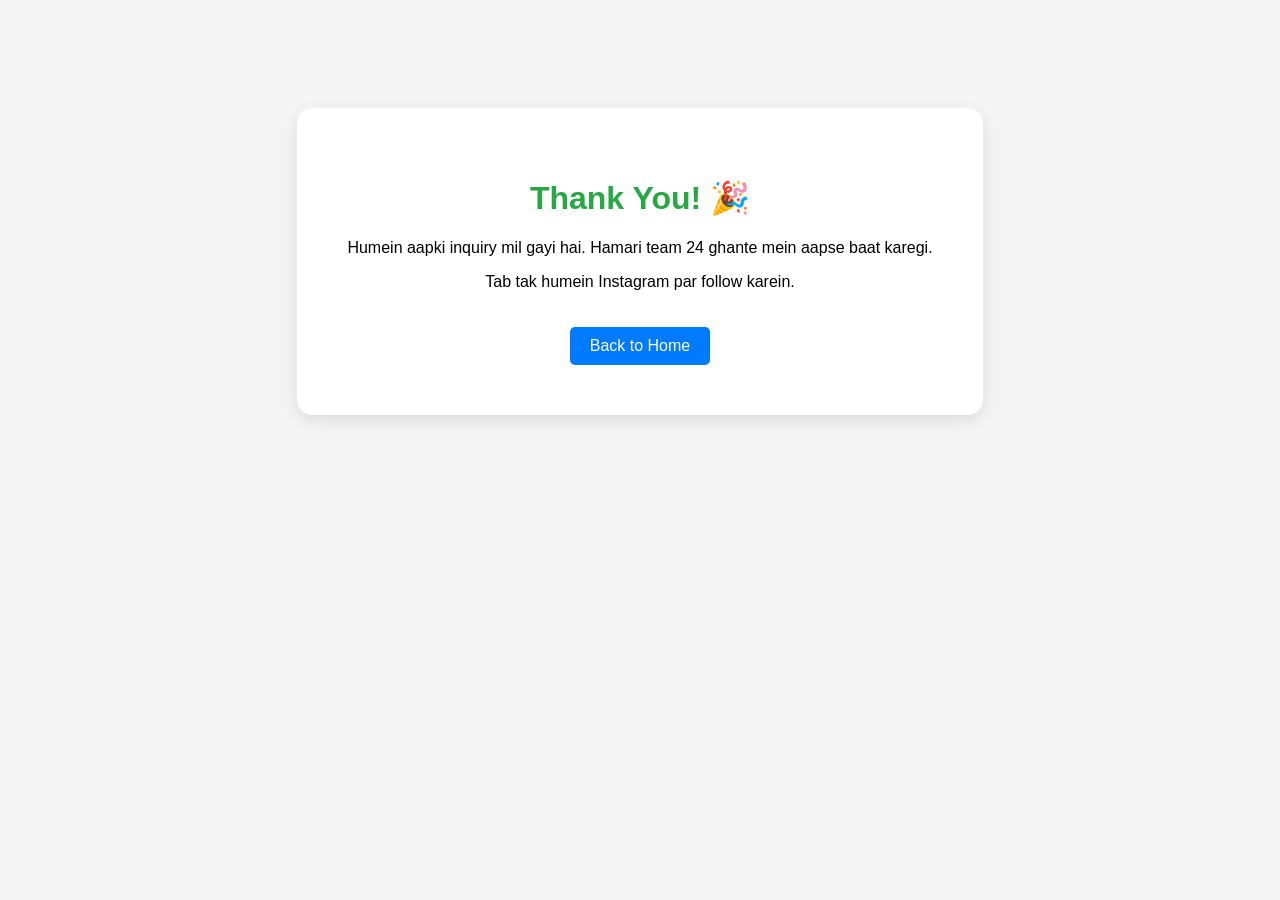
<file: thank-you.html>
<!DOCTYPE html>
<html lang="en">
<head>
    <meta charset="UTF-8">
    <title>Thank You - Digital Business Badhao</title>
    <style>
        body { font-family: Arial, sans-serif; text-align: center; padding: 100px; background: #f4f4f4; }
        .card { background: white; padding: 50px; border-radius: 15px; box-shadow: 0 5px 15px rgba(0,0,0,0.1); display: inline-block; }
        h1 { color: #28a745; }
        .btn { background: #007bff; color: white; padding: 10px 20px; text-decoration: none; border-radius: 5px; margin-top: 20px; display: inline-block; }
    </style>
</head>
<body>
    <div class="card">
        <h1>Thank You! 🎉</h1>
        <p>Humein aapki inquiry mil gayi hai. Hamari team 24 ghante mein aapse baat karegi.</p>
        <p>Tab tak humein Instagram par follow karein.</p>
        <a href="index.html" class="btn">Back to Home</a>
    </div>
</body>
</html>
</file>
